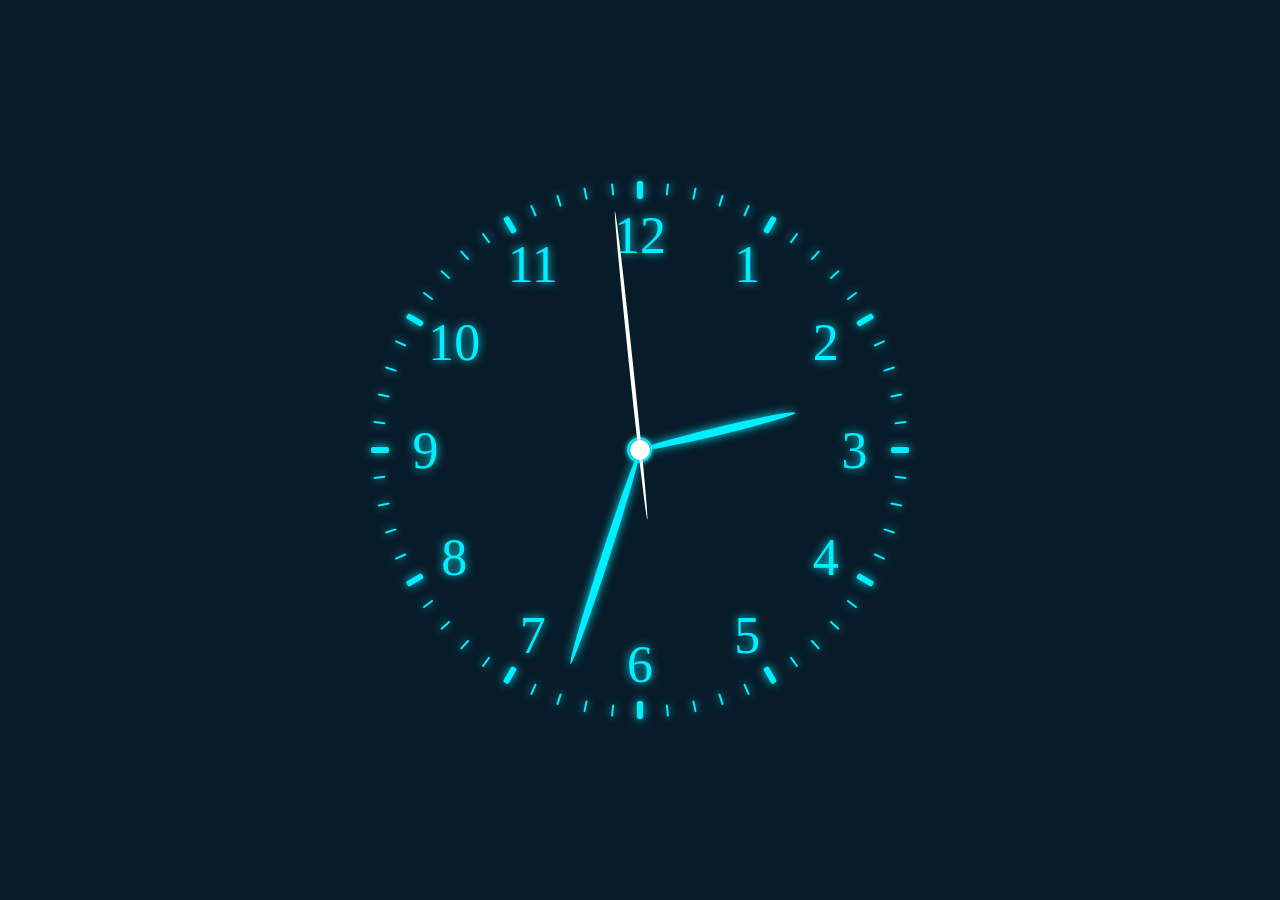
<file: jam.html>
<!DOCTYPE html>
<html lang="en">
<head>
    <meta charset="UTF-8">
    <meta http-equiv="X-UA-Compatible" content="IE=edge">
    <meta name="viewport" content="width=device-width, initial-scale=1.0">
    <title>Jam keren</title>
    <link rel="stylesheet" href="jam.css">
</head>


<body>

    <div class="wrapper">
        <div class="bar-seconds"></div>
        <div class="number-hours"></div>
        <div class="hands-box">
            <div class="hand hours"><i></i></div>
            <div class="hand minutes"><i></i></div>
            <div class="hand seconds"><i></i></div>
        </div>
    </div>


    <script src="script.js"></script>
</body>
</html>
</file>
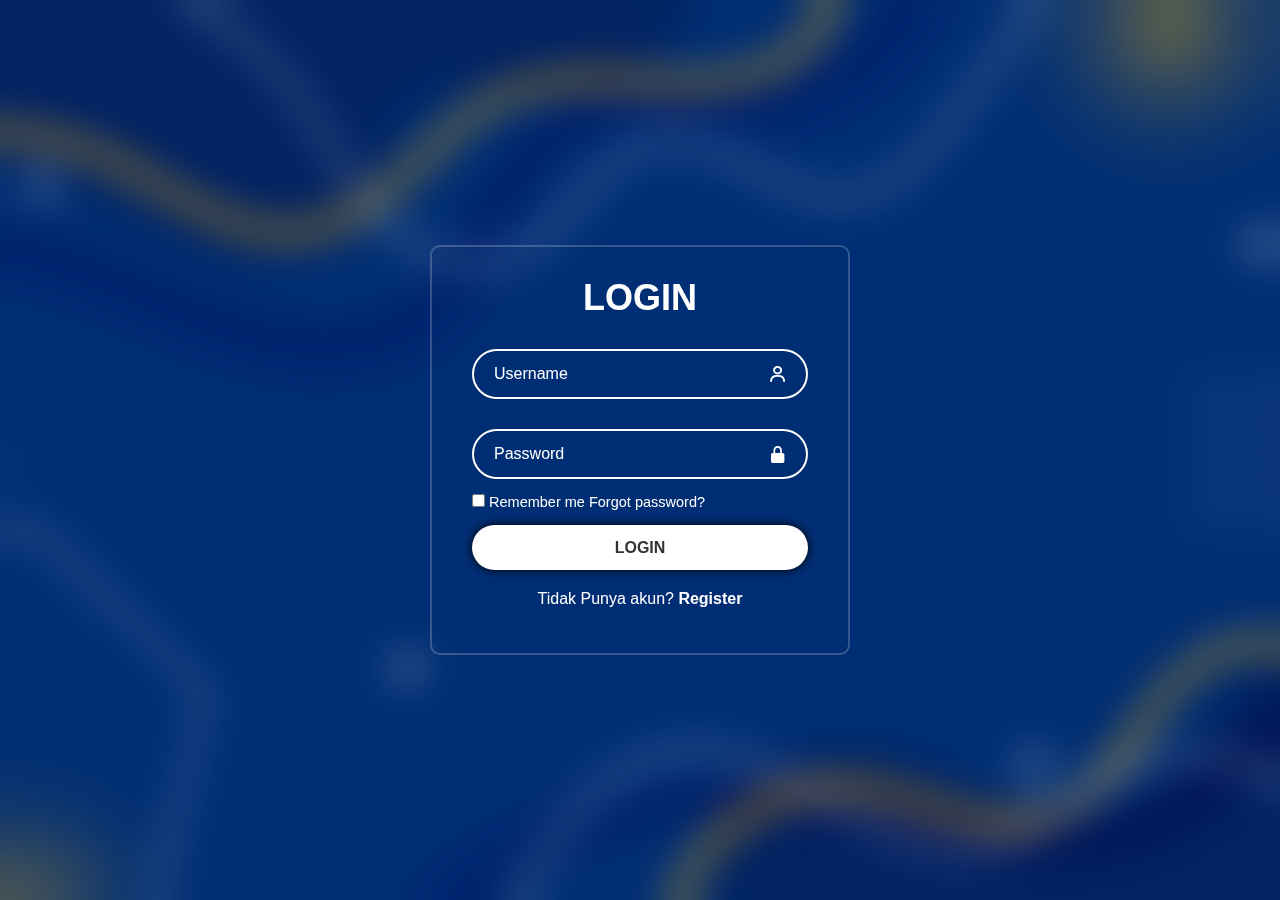
<file: login.html>
<!DOCTYPE html>
<html lang="en">
<head>
    <meta charset="UTF-8">
    <meta http-equiv="X-UA-Compatible" content="IE=edge">
    <meta name="viewport" content="width=device-width, initial-scale=1.0">
    <title>LOGIN</title>
    <link rel="stylesheet" href="login.css">
    <link href='https://unpkg.com/boxicons@2.1.4/css/boxicons.min.css' rel='stylesheet'>
</head>
<body>

    <div class="wrapper">
        <form action="">
            <h1>LOGIN</h1>
            <div class="input-box">
                <input type="text" placeholder="Username" required>
                <i class='bx bx-user' ></i>
            </div>
            <div class="input-box">
                <input type="password" placeholder="Password" required>
                <i class='bx bxs-lock-alt'></i>
            </div>
            
            <div class="remember-forgot">
                <label"><input type="checkbox"> Remember me </label>
                <a href="#">Forgot password?</a>
            </div>

            <button type="submit" class="btn">LOGIN</button>

            <div class="register-link">
                <p>Tidak Punya akun? <a href="#">Register</a></p>
            </div>
        </form>
    </div>
    </div>
    
</body>
</html>
</file>
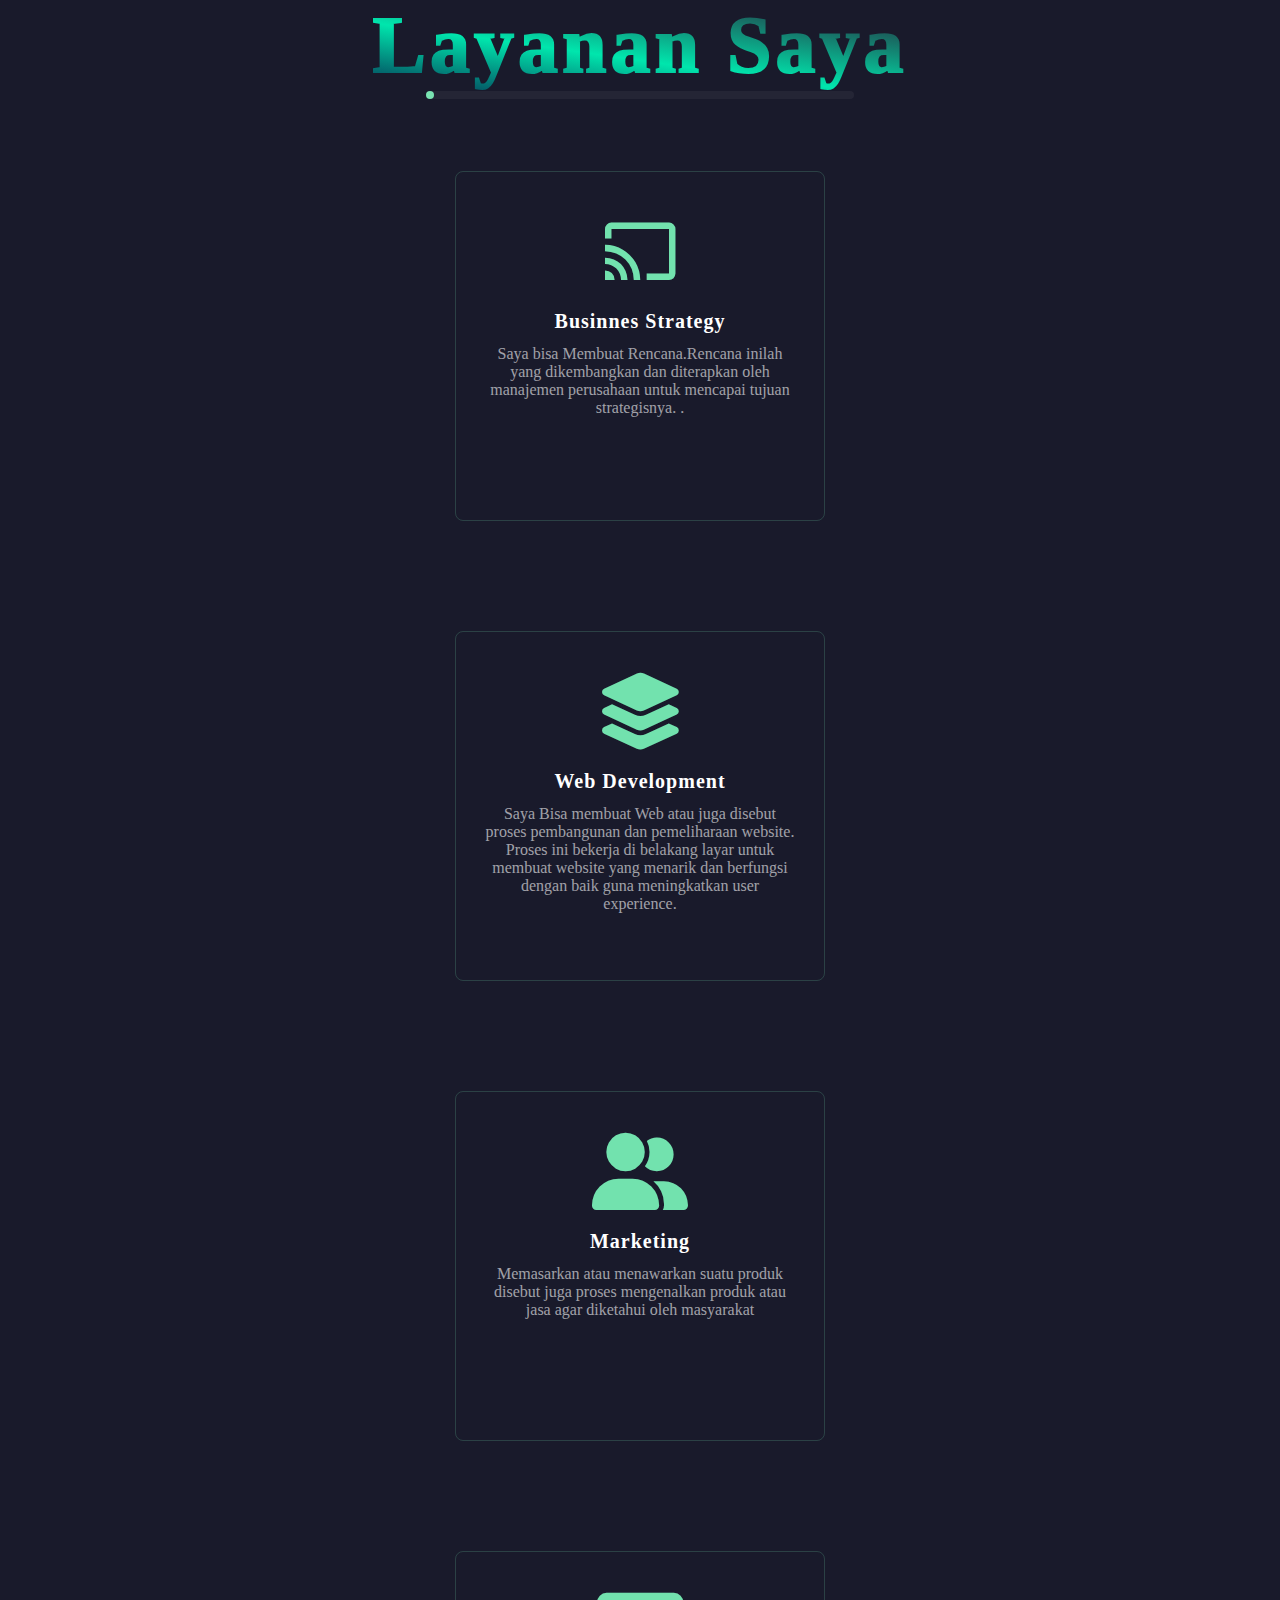
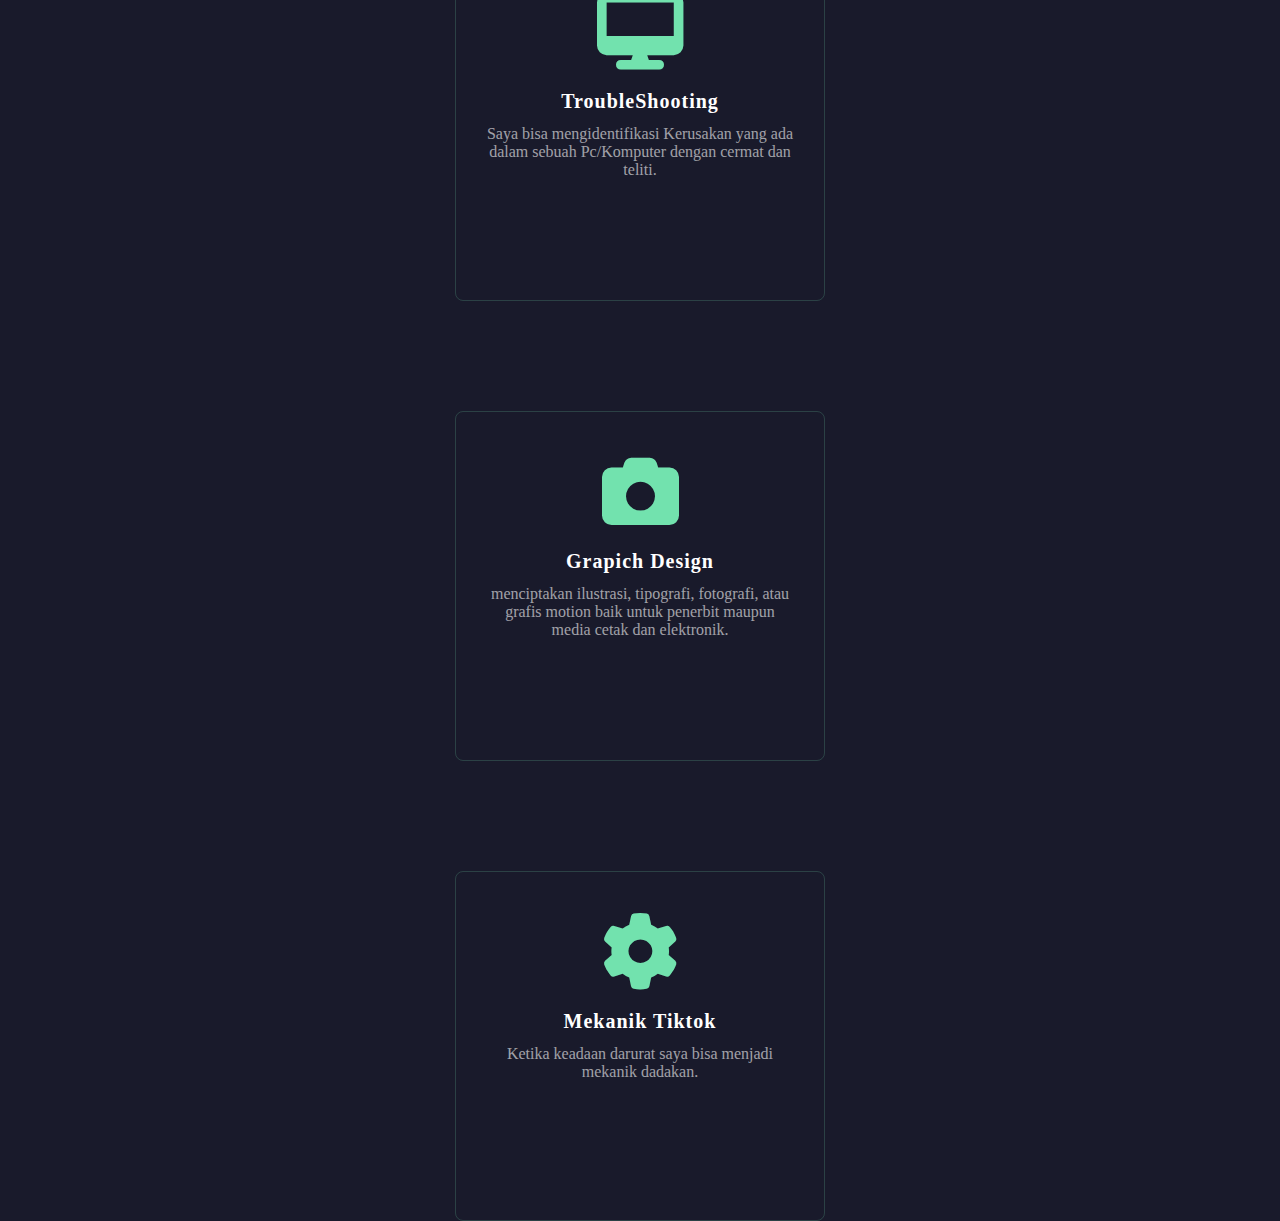
<file: service.html>
<!DOCTYPE html>
<html lang="en">
<head>
    <meta charset="UTF-8">
    <meta http-equiv="X-UA-Compatible" content="IE=edge">
    <meta name="viewport" content="width=device-width, initial-scale=1.0">
    <title>Service</title>
    <link rel="stylesheet" href="service.css">
    <link rel="stylesheet" href="https://cdnjs.cloudflare.com/ajax/libs/font-awesome/6.4.2/css/all.min.css">
</head>
<body>
    <div class="container">
        <div class="service-wrapper">
            <div class="service">
                <h1>Layanan Saya <span></span></h1>
                <div class="cards">
                    <div class="card">
                        <i class="fa-brands fa-chromecast"></i>
                        <h2>Businnes Strategy</h2>
                        <p>Saya bisa Membuat Rencana.Rencana inilah yang dikembangkan dan diterapkan oleh manajemen perusahaan untuk mencapai tujuan strategisnya. .</p>
                    </div>

                <div class="cards">
                    <div class="card">
                        <i class="fa-solid fa-layer-group"></i>
                        <h2>Web Development</h2>
                        <p>Saya Bisa membuat Web atau juga disebut proses pembangunan dan pemeliharaan website. Proses ini bekerja di belakang layar untuk membuat website yang menarik dan berfungsi dengan baik guna meningkatkan user experience.</p>
                    </div>

                <div class="cards">
                    <div class="card">
                        <i class="fa-solid fa-user-group"></i>
                        <h2>Marketing</h2>
                        <p>Memasarkan atau menawarkan suatu produk disebut juga proses mengenalkan produk atau jasa agar diketahui oleh masyarakat</p>
                    </div>

                <div class="cards">
                    <div class="card">
                        <i class="fa-solid fa-desktop"></i>
                        <h2>TroubleShooting</h2>
                        <p>Saya bisa mengidentifikasi Kerusakan yang ada dalam sebuah Pc/Komputer dengan cermat dan teliti.</p>
                    </div>

                <div class="cards">
                    <div class="card">
                        <i class="fa-solid fa-camera"></i>
                        <h2>Grapich Design</h2>
                        <p>menciptakan ilustrasi, tipografi, fotografi, atau grafis motion baik untuk penerbit maupun media cetak dan elektronik.</p>
                    </div>

                <div class="cards">
                    <div class="card">
                        <i class="fa-solid fa-gear"></i>
                        <h2>Mekanik Tiktok</h2>
                        <p>Ketika keadaan darurat saya bisa menjadi mekanik dadakan.</p>
                    </div>
                </div>
            </div>
        </div>
    </div>
    
</body>
</html>
</file>
<file: jam.css>
* {
    margin: 0;
    padding: 0;
    box-sizing: border-box;
}

body {
    display: flex;
    justify-content: center;
    align-items: center;
    min-height: 100vh;
    background: #081b29;
    overflow: hidden;
}

.wrapper {
    position: relative;
    width: 500px;
    height: 500px;
    border-radius: 50%;
    display: flex;
    justify-content: center;
    align-items: center;
    animation: colorful 30s linear infinite;
}

@keyframes colorful {
    100% {
        filter: hue-rotate(360deg);
    }
}

.bar-seconds,
.number-hours {
    position: absolute;
    width: 100%;
    height: 100%;
    border-radius: 50%;
}

.bar-seconds span {
    position: absolute;
    transform: rotate(calc(var(--index) * 6deg));
    inset: -20px;
    text-align: center;
}

.bar-seconds span:nth-child(5n) p {
    width: 6px;
    height: 18px;
    transform: translateY(1px);
}

.bar-seconds span p {
    display: inline-block;
    width: 2px;
    height: 12px;
    background: #0ef;
    border-radius: 2px;
    box-shadow: 0 0 10px #0ef;
}

.number-hours span {
    position: absolute;
    transform: rotate(calc(var(--index) * 30deg));
    inset: 6px;
    text-align: center;
}

.number-hours span p {
    font-size: 52px;
    color: #0ef;
    text-shadow:  0 0 10px #0ef;
    transform: rotate(calc(var(--index) * -30deg));

}

.hands-box {
    position: relative;
    display: flex;
    justify-content: center;
    align-items: center;

}

.hands-box .hand {
    position: absolute;
    border-radius: 50%;
    display: flex;
    justify-content: center;
}

.hands-box .hand i {
    display: inline-block;
    transform-origin: bottom;
    border-radius: 50%;
    box-shadow: 0 0 10px #0ef;
}

.hands-box .hours {
    width: 320px;
    height: 320px;
}

.hands-box .hours i {
    width: 8px;
    height: 160px;
    background: #0ef;
    
}

.hands-box .minutes {
    width: 450px;
    height: 450px;;
}

.hands-box .minutes::before {
    content: '';
    position: absolute;
    top: 50%;
    transform: translateY(-50%);
    width: 25px;
    height: 25px;
    background: #0ef;
    border-radius: 50%;
    box-shadow: 0 0 5px #0ef;
} 

.hands-box .minutes i {
    width: 8px;
    height: 225px;
    background: #0ef;
    
}

.hands-box .seconds {
    width: 480px;
    height: 480px;
}

.hands-box .seconds::before {
    content: '';
    position: absolute;
    top: 50%;
    transform: translateY(-50%);
    width: 20px;
    height: 20px;
    background: #fff;
    border-radius: 50%;
    box-shadow: 0 0 2px rgba(0, 0, 0, .5);
} 

.hands-box .seconds i {
    width: 4px;
    height: calc(240px + 70px);
    background: white;
    box-shadow: none;
}
</file>
<file: login.css>
* {
    margin: 0;
    padding: 0;
    box-sizing: border-box;
    font-family: "Poppins", sans-serif;

}

body {
    display: flex;
    justify-content: center;
    align-items: center;
    min-height: 100vh;
    background: url(SL-043021-42650-28.jpg) no-repeat;
    backdrop-filter: blur(20px);
    box-shadow: 0 0 10px rgba(0, 0, 0, .2);
    background-size: cover;
    background-position: center;
}

.wrapper {
    width: 420px;
    background: transparent;
    border: 2px solid rgba(255, 255, 255, .2);
    color: #fff;
    border-radius: 10px;
    padding: 30px 40px;
}

.wrapper h1 {
    font-size: 36px;
    text-align: center;
}

.wrapper .input-box {
    position: relative;
    width: 100%;
    height: 50px;
    margin: 30px 0;
}

.input-box input {
    width: 100%;
    height: 100%;
    background: transparent;
    border: none;
    outline: none;
    border: 2px solid rgba(255, 255, 255, 2);
    border-radius: 40px;
    font-size: 16px;
    color: #fff;
    padding: 20px 45px 20px 20px;
}

.input-box input::placeholder {
    color: #fff;
}

.input-box i {
    position: absolute;
    right: 20px;
    top: 50%;
    transform: translateY(-50%);
    font-size: 20px;
}

.wrapper .remember-forgot {
    display: flex;
    justify-content: space-between;
    font-size: 14.5px;
    margin: -15px 0px 15px;
}

.remember-forgot label input {
    accent-color: #fff;
    margin-right: 3px;
}

.remember-forgot a {
    color: #fff;
    text-decoration: none;
}

.remember-forgot a:hover {
    text-decoration: underline;
}

.wrapper .btn {
    width: 100%;
    height: 45px;
    background: #fff;
    border: none;
    outline: none;
    border-radius: 40px;
    box-shadow: 0 0 10px rgba(0, 0, 0, 1);
    cursor: pointer;
    font-size: 16px;
    color: #333;
    font-weight: 600;
}

.wrapper .register-link {
    font-size: 14,5px;
    text-align: center;
    margin: 20px 0 15px;
}

.register-link p a {
    color: #fff;
    text-decoration: none;
    font-weight: 600;   
}

.register-link p a:hover {
    text-decoration: underline;
}
</file>
<file: service.css>
* {
    margin: 0;
    padding: 0;
    box-sizing: border-box;
    font-family: 'poppins';
}

.container {
    min-height: 100vh;
    width: 100%;
    background-color: #191a2b;
}

.service .wrapper {
    padding: 5% 8%;
}

.service {
    display: flex;
    flex-direction: column;
    align-items: center;
}

h1 {
    color: #fff;
    font-size: 5rem;
    -webkit-text-stroke-width: 2px;
    -webkit-text-stroke-color: transparent;
    letter-spacing: 4px;
    background-color: rgb(4, 52, 83);
    background: linear-gradient(8deg,rgba(4,52,83,1)0%,rgba(0,230,173,1) 41%,rgba(41,17,45,1)100%);
    -webkit-background-clip: text;
    -webkit-text-fill-color: transparent;
    position: relative;
}

h1::after {
    content: "";
    position: absolute;
    top: 100%;
    left: 10%;
    height: 8px;
    width: 80%;
    border-radius: 8px;
    background-color: rgba(255, 255, 255, 0.05);
}

h1 span {
    position: absolute;
    top: 100%;
    left: 10%;
    height: 8px;
    width: 8px;
    border-radius: 50%;
    background-color: #72e2ae;
    animation: anim 5s linear infinite;
}

@keyframes anim {
    95% {
        opacity: 1;
    }
    100% {
        opacity: 0;
        left: 88%;
    }
}

.cards{
    display: grid;
    grid-template-columns: repeat(3.1fr);
    gap: 30px;
    margin-top: 80px;
}

.card {
    height: 350px;
    width: 370px;
    color: #1c2335;
    padding: 3% 8%;
    border: 0.2px solid rgba(114, 226, 174,0.2);
    border-radius: 8px;
    transition: .6s;
    display: flex;
    align-items: center;
    flex-direction: column;
    position: relative;
    overflow: hidden;
}

.card::after {
    content: "";
    position: absolute;
    top: 150%;
    left: -200px;
    width: 120%;
    transform: rotate(50deg);
    background-color: #fff;
    height: 18px;
    filter: blur(30px);
    opacity: 0.5;
    transition: 1s;
}

.card:hover::after {
    width: 225%;
    top: -100%;
}

.card i {
    color: #72e2ae;
    margin-top: 30px;
    margin-bottom: 20px;
    font-size: 4.8rem;
}

.card h2 {
    color: #fff;
    font-size: 20px;
    font-weight: 600;
    letter-spacing: 1px;
}

.card p {
    text-align: center;
    width: 100%;
    margin: 12px 0;
    color: rgba(255,255,255,0.6);
}

.card:hover {
    background-color: transparent;
    transform: translateY(-8px);
    border-color: #00ff37;
}

.card:hover i {
    color: #00ff37;
}
</file>
